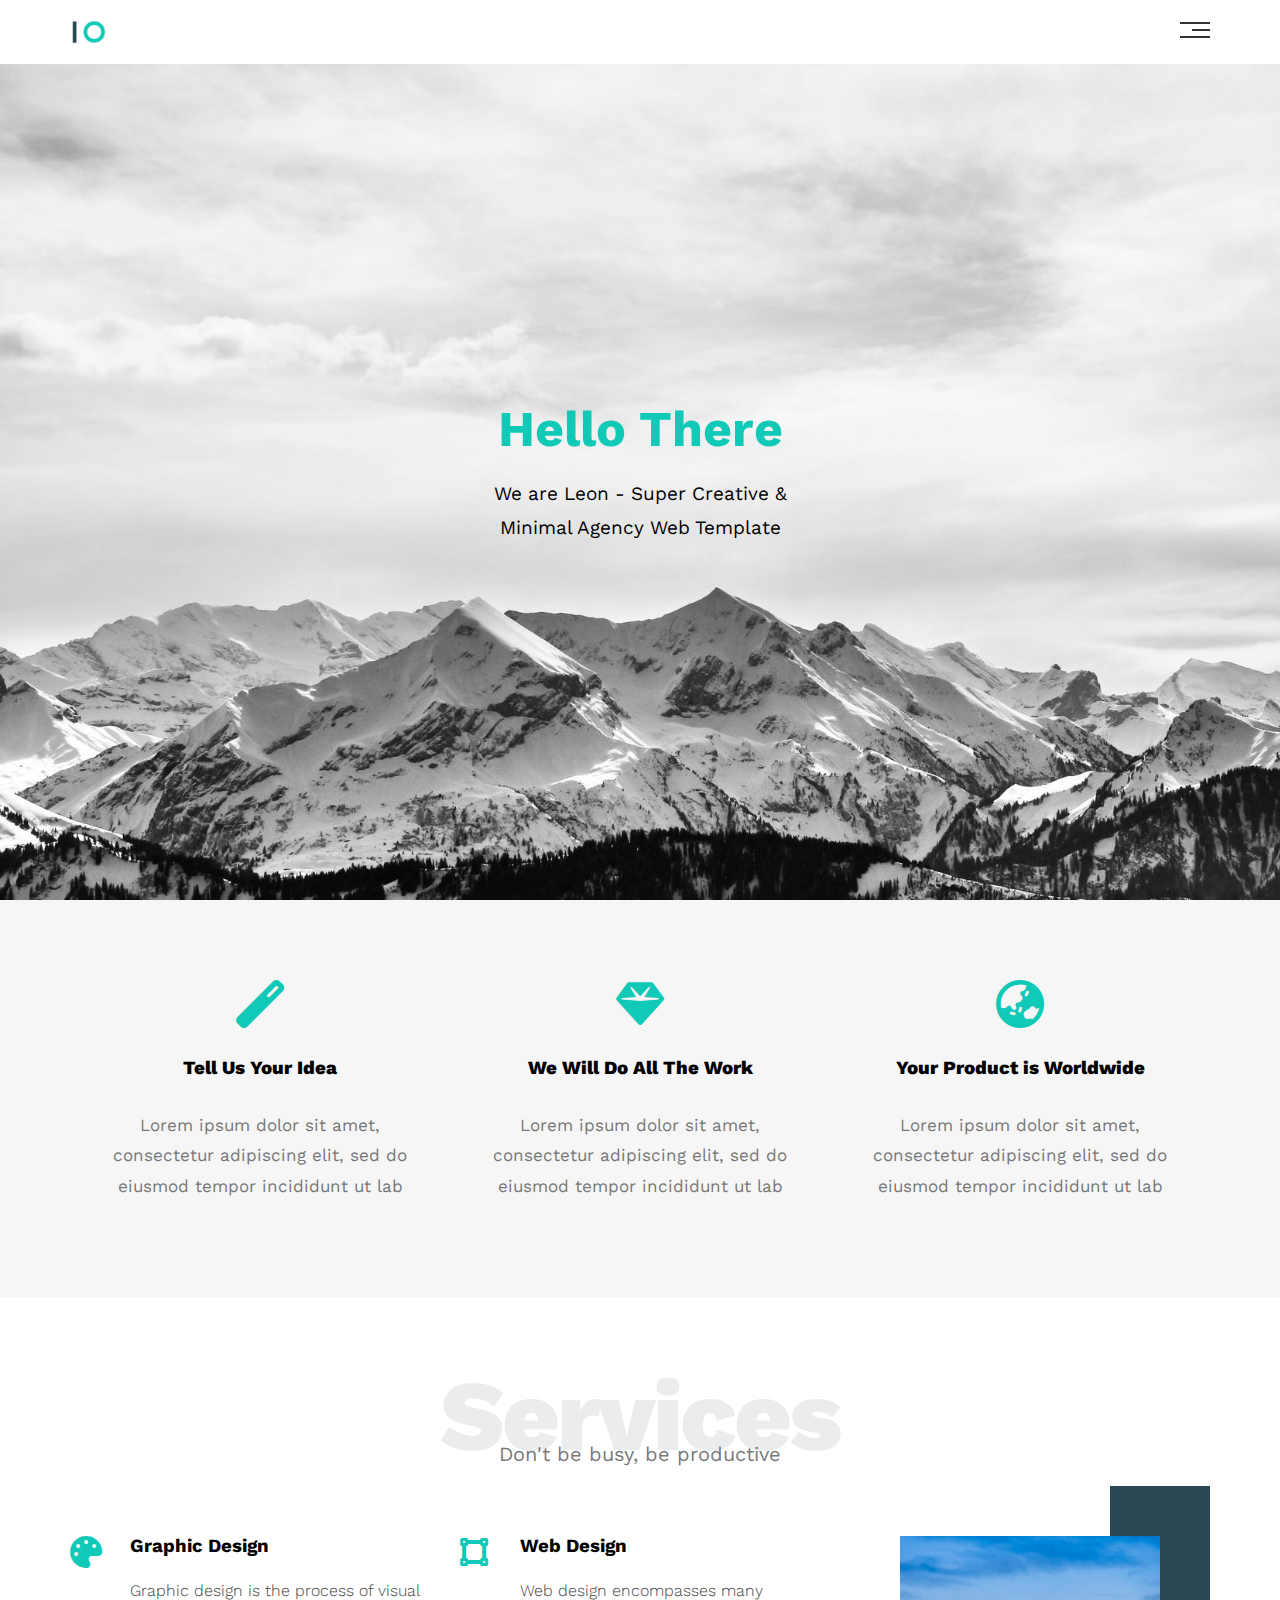
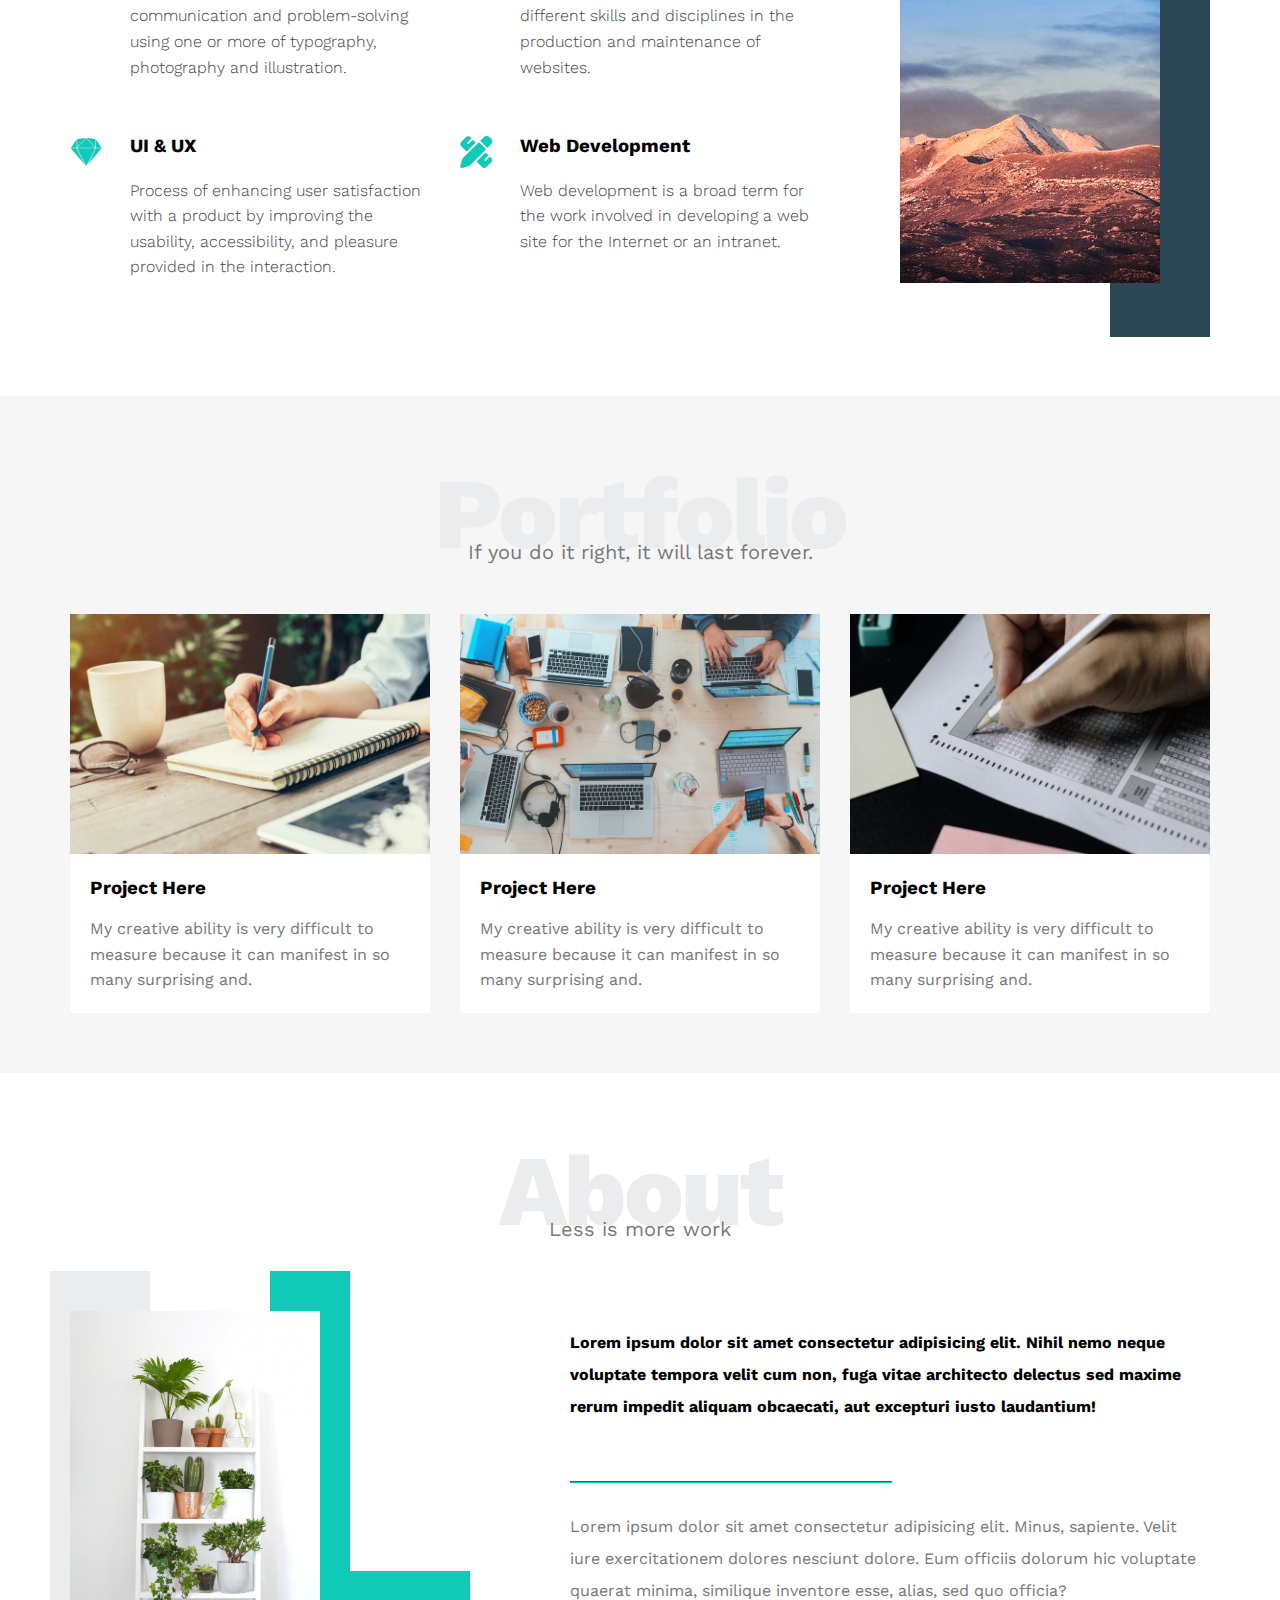
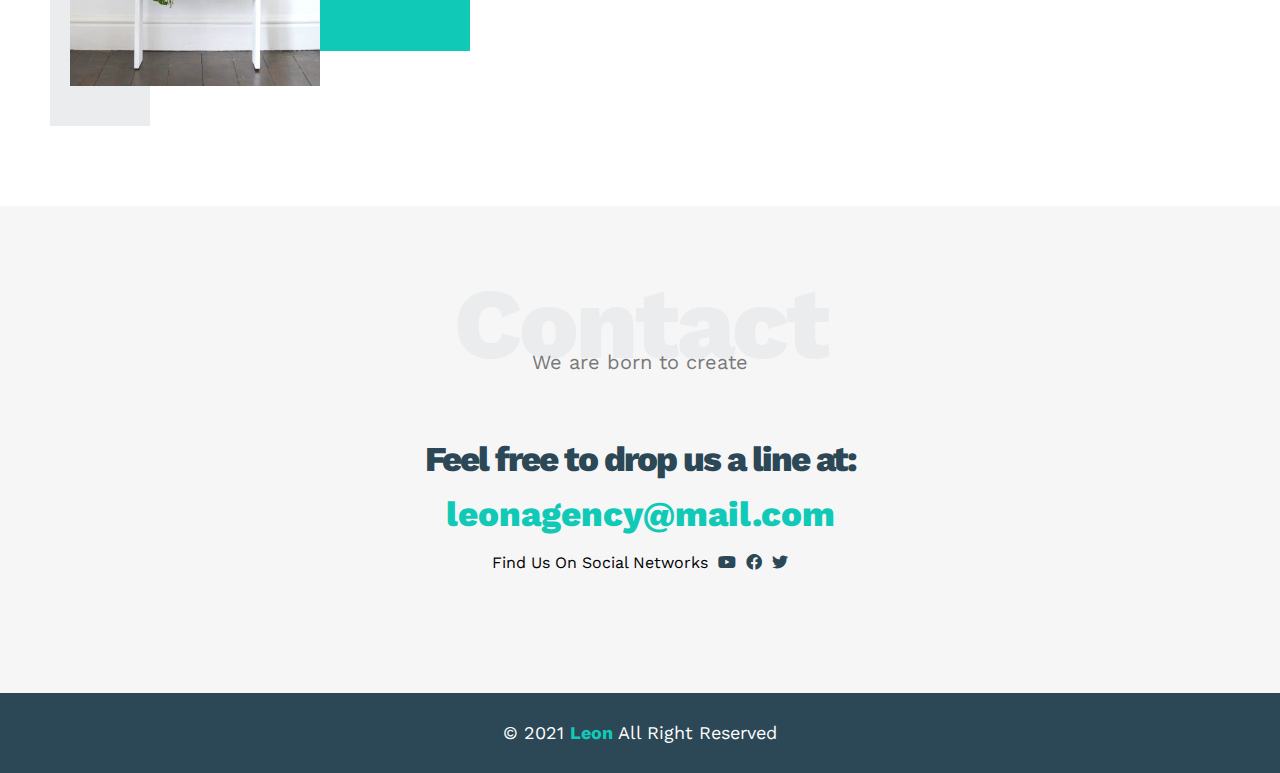
<file: Template_1/index.html>
<!DOCTYPE html>
<html lang="en">
<head>
    <meta charset="UTF-8" />
    <meta http-equiv="X-UA-Compatible" content="IE=edge" />
    <meta name="viewport" content="width=device-width, initial-scale=1.0" />
    <title>Leon | Template One</title>
    <!-- Main Template CSS File -->
    <link rel="stylesheet" href="css/leon.css" />
    <!-- Render All Elements Normally -->
    <link rel="stylesheet" href="css/normalize.css" />
    <!-- Font Awesome Library -->
    <link rel="stylesheet" href="css/all.min.css" />
    <!-- Google Fonts -->
    <link rel="preconnect" href="https://fonts.gstatic.com" />
    <link
      href="https://fonts.googleapis.com/css2?family=Work+Sans:wght@200;300;400;500;600;700;800&display=swap"
      rel="stylesheet"
    />
</head>
<body>
    <!-- START HEADER-->
    <div class="header">
        <div class="container">
            <img class="logo" src="images/logo.png" alt="">
            <div class="links">
                <span class="icon">
                    <span></span>
                    <span></span>
                    <span></span>
                </span>
                <ul>
                    <li><a href="#services">Services</a></li>
                    <li><a href="#portfolio">Portfolio</a></li>
                    <li><a href="#about">About</a></li>
                    <li><a href="#contact">Contact</a></li>
                </ul>
            </div>
        </div>
    </div>
    <!-- END HEADER -->
    <!-- START LANDING SECTION -->
    <div class="landing">
        <div class="intro-text">
            <h1>Hello There</h1>
            <p>We are Leon - Super Creative & Minimal Agency Web Template</p>
        </div>
    </div>
    <!-- END LANDING SECTION -->
    <!-- START FEATURES -->
    <div class="features">
        <div class="container">
            <div class="feat">
                <i class="fas fa-magic fa-3x"></i>
                <h3>Tell Us Your Idea</h3>
                <p>
                    Lorem ipsum dolor sit amet, consectetur adipiscing elit, sed do eiusmod tempor incididunt ut lab
                </p>
            </div>
            <div class="feat">
                <i class="fas fa-gem fa-3x"></i>
                <h3>We Will Do All The Work</h3>
                <p>
                    Lorem ipsum dolor sit amet, consectetur adipiscing elit, sed do eiusmod tempor incididunt ut lab
                </p>
            </div>
            <div class="feat">
                <i class="fas fa-globe-asia fa-3x"></i>
                <h3>Your Product is Worldwide</h3>
                <p>
                    Lorem ipsum dolor sit amet, consectetur adipiscing elit, sed do eiusmod tempor incididunt ut lab
                </p>
            </div>
        </div>
    </div>
    <!-- END FEATURES -->
    <!-- START SERVICES -->
    <div class="services" id="services">
        <div class="container">
            <h2 class= "special-heading">Services</h2>
            <p>Don't be busy, be productive</p>
            <div class="services-content">
                <div class="col">
                    <!-- START SERVICE -->
                    <div class="srv">
                        <i class="fas fa-palette fa-2x"></i>
                        <div class="text">
                            <h3>Graphic Design</h3>
                            <p>
                                Graphic design is the process of visual communication and problem-solving using one or more of typography, photography and illustration.
                            </p>
                        </div>
                    </div>
                    <div class="srv">
                        <i class="fab fa-sketch fa-2x"></i>
                        <div class="text">
                            <h3>UI & UX</h3>
                            <p>
                                Process of enhancing user satisfaction with a product by improving the usability, accessibility, and pleasure provided in the interaction.
                            </p>
                        </div>
                    </div>
                    <!-- END SERVICE -->
                </div>
                <div class="col">
                    <!-- START SERVICE -->
                    <div class="srv">
                        <i class="fas fa-vector-square fa-2x"></i>
                        <div class="text">
                            <h3>Web Design</h3>
                            <p>
                                Web design encompasses many different skills and disciplines in the production and maintenance of websites.
                            </p>
                        </div>
                    </div>
                    <div class="srv">
                        <i class="fas fa-pencil-ruler fa-2x"></i>
                        <div class="text">
                            <h3>Web Development</h3>
                            <p>
                                Web development is a broad term for the work involved in developing a web site for the Internet or an intranet.
                            </p>
                        </div>
                    </div>
                    <!-- END SERVICE -->
                </div>
                <div class="col">
                    <div class="image image-column">
                        <img src="images/services.jpg" alt="">
                    </div>
                </div>
            </div>
        </div>
    </div>
    <!-- END SERVICES -->
    <!-- START PORTFOLIO  -->
    <div class="portfolio" id="portfolio">
        <div class="container">
            <h2 class= "special-heading">Portfolio</h2>
            <p>If you do it right, it will last forever.</p>
            <div class="portfolio-content">
                <div class="card">
                    <img src="images/portfolio-1.jpg" alt="">
                    <div class="info">
                        <h3>Project Here</h3>
                        <p>
                            My creative ability is very difficult to measure because it can manifest in so many surprising and.
                        </p>
                    </div>
                </div>
                <div class="card">
                    <img src="images/portfolio-2.jpg" alt="">
                    <div class="info">
                        <h3>Project Here</h3>
                        <p>
                            My creative ability is very difficult to measure because it can manifest in so many surprising and.
                        </p>
                    </div>
                </div>
                <div class="card">
                    <img src="images/portfolio-3.jpg" alt="">
                    <div class="info">
                        <h3>Project Here</h3>
                        <p>
                            My creative ability is very difficult to measure because it can manifest in so many surprising and.
                        </p>
                    </div>
                </div>
            </div>
        </div>
    </div>
    <!-- END PORTFOLIO -->
    <!-- ABOUT -->
    <div class="about" id="about">
        <div class="container">
            <h2 class= "special-heading">About</h2>
            <p>Less is more work</p>
            <div class="about-content">
                <div class="image">
                    <img src="images/about.jpg" alt="">
                </div>
                <div class="text">
                    <p>
                        Lorem ipsum dolor sit amet consectetur adipisicing elit. Nihil nemo neque voluptate tempora velit cum non, fuga vitae architecto delectus sed maxime rerum impedit aliquam obcaecati, aut excepturi iusto laudantium!
                    </p>
                    <hr>
                    <p>
                        Lorem ipsum dolor sit amet consectetur adipisicing elit. Minus, sapiente. Velit iure exercitationem dolores nesciunt dolore. Eum officiis dolorum hic voluptate quaerat minima, similique inventore esse, alias, sed quo officia?
                    </p>
                </div>
            </div>
        </div>
    </div>
    <!-- END ABOUT -->
    <!-- START CONTACT -->
    <div class="contact" id="contact">
        <div class="container">
            <h2 class="special-heading">Contact</h2>
            <p>We are born to create</p>
            <div class="info">
                <p class="label">Feel free to drop us a line at:</p>
                <a href="mailto:leonagency@mail.com?subject=Contact" class="link">leonagency@mail.com</a>
                <div class="social">
                    Find Us On Social Networks
                    <i class="fab fa-youtube"></i>
                    <i class="fab fa-facebook"></i>
                    <i class="fab fa-twitter"></i>
                </div>
            </div>
        </div>
    </div>
    <!-- END CONTACT -->
    <!-- START FOOTER -->
    <div class="footer">
        &copy 2021 <span>Leon</span> All Right Reserved
    </div>
    <!-- END FOOTER -->
</body>
</html>
</file>
<file: Template_1/css/leon.css>
/* START VARIABLES */
:root {
    --main-color: #10cab7;
    --secondary-color: #2c4755;
    --section-padding: 60px;
    --section-background: #f6f6f6;
    --paragraph-color: #777;
    --main-duration: 0.3s;
}
/*END VARIABLES */
/* START GLOBAL RULES */
* {
    -webkit-box-sizing: border-box;
    -moz-box-sizing: border-box;
    box-sizing: border-box;
}

html {
    scroll-behavior: smooth;
}

body {
    font-family: "Work Sans", sans-serif;
}

.container {
    margin-left: auto;
    margin-right: auto;
    padding-left: 15px;
    padding-right: 15px;
}


/* SMALL */
@media (min-width: 768px) {
    .container {
        width: 750px;
    }
}

/* MEDIUM */
@media (min-width: 992px) {
    .container {
        width: 970px;
    }
}

/* SMALL */
@media (min-width: 1200px) {
    .container {
        width: 1170px;
    }
}
/* END GLOBAL RULES */
/* START COMPONENTS */
.special-heading {
    color: #ebeced;
    font-size: 100px;
    text-align: center;
    font-weight: 800;
    letter-spacing: -3px;
    margin: 0;
}

.special-heading + p {
    margin: -30px 0;
    font-size: 20px;
    text-align: center;
    color: #797979;
}

@media (max-width: 767px) {
    .special-heading {
        font-size: 60px;
    }

    .special-heading + p {
        margin-top: -20px;
    }
}
/* END COMPONENTS */
/* START HEADER */
.header {
    padding: 20px;
}

.header .container {
    display: flex;
    justify-content: space-between;
    align-items: center;
}

.header .logo {
    width: 60px;
}

.header .links {
    position: relative;
}

.header .links:hover .icon span:nth-child(2) {
    width: 100%;
}
.header .links .icon {
    width: 30px;
    display: flex;
    flex-wrap: wrap;
    justify-content: flex-end;
}

.header .links .icon span {
    background-color: #333;
    margin-bottom: 5px;
    height: 2px;
}

.header .links .icon span:first-child {
    width: 100%;
}

.header .links .icon span:nth-of-type(2) {
    width: 60%;
    transition: var(--main-duration);
}

.header .links .icon span:last-child {
    width: 100%;
}

.header .links ul {
    list-style: none;
    margin: 0;
    padding: 0;
    background-color: #f6f6f6;
    position: absolute;
    right: 0;
    min-width: 200px;
    top: calc(100% + 15px);
    display: none;
    z-index: 1;
}

.header .links ul::before {
    content: "";
    border-width: 10px;
    border-style: solid;
    border-color: transparent transparent #f6f6f6 transparent;
    position: absolute;
    right: 5px;
    top: -20px;
}

.header .links:hover ul {
    display: block;
}

.header .links ul li a {
    display: block;
    padding: 15px;
    text-decoration: none;
    color: #333;
    transition: var(--main-duration);
}

.header .links ul li a:hover {
    padding-left: 25px;
}

.header .links ul li:not(:last-child) a {
    border-bottom: 1px solid #ddd;
}
/* END HEADER */
/* START LANDING SECTION */
.landing {
    background-image: url(../images/landing.jpg);
    height: calc(100vh - 64px);
    background-size: cover;
    position: relative;
}

.landing .intro-text {
    position: absolute;
    top: 50%;
    left: 50%;
    transform: translate(-50%, -50%);
    text-align: center;
    width: 320px;
    max-width: 100%;
}

.landing .intro-text h1 {
    margin: 0;
    font-weight: bold;
    font-size: 50px;
    color: var(--main-color);
}

.landing .intro-text p {
    font-size: 19px;
    line-height: 1.8;
}
/* END LANDING SECTION */
/* START FEATURES */
.features {
    padding-top: var(--section-padding);
    padding-bottom: var(--section-padding);
    background-color: var(--section-background);
}

.features .container {
    display: grid;
    grid-template-columns: repeat(auto-fill, minmax(300px, 1fr));
}

.features .feat {
    padding: 20px;
    text-align: center;
}

.features .feat i {
    color: var(--main-color);
}

.features .feat h3 {
    font-weight: 800;
    margin: 30px 0;
}

.features .feat p {
    line-height: 1.8;
    font-size: 17px;
    color: var(--paragraph-color);
}
/* END FEATURES */
/* START SERVICES */
.services {
    padding-top: var(--section-padding);
    padding-bottom: var(--section-padding);
}

.services .services-content {
    display: grid;
    grid-template-columns: repeat(auto-fill, minmax(300px, 2fr));
    gap: 30px; 
    margin-top: 100px;
}

.services .services-content .srv {
    display: flex;
    margin-bottom: 40px;
}

@media (max-width: 767px) {
    .services .services-content .srv {
        flex-direction: column;
        text-align: center;
    }
}

.services .services-content .srv i {
    color: var(--main-color);
    flex-basis: 60px;
}

.services .services-content .srv .text {
    flex: 1;
}

.services .services-content .srv .text h3 {
    margin: 0 0 20px;
}

.services .services-content .srv .text p {
    color: #444;
    font-weight: 300;
    line-height: 1.6;
}

.services .services-content .image {
    text-align: center;
    position: relative; 
}

.services .services-content .image::before {
    content: "";
    background-color: var(--secondary-color);
    width: 100px;
    height: calc(100% + 100px);
    top: -50px;
    right: 0;
    position: absolute;
    z-index: -1;
}

.services .services-content .image img {
    width: 260px;
}

@media (max-width: 1199px) {
    .image-column {
        display: none;
    }
}
/* END SERVICES */
/* START PORTFOLIO */
    .portfolio {
        padding-top: var(--section-padding);
        padding-bottom: var(--section-padding);
        background-color: var(--section-background);
    }

    .portfolio .portfolio-content {
        display: grid;
        grid-template-columns: repeat(auto-fill, minmax(300px, 2fr));
        gap: 30px;
        margin-top: 80px;
    }

    .portfolio .portfolio-content .card {
        background-color: white;
    }

    .portfolio .portfolio-content .card img {
        max-width: 100%;
    }

    .portfolio .portfolio-content .card .info {
        padding: 20px;
    }

    .portfolio .portfolio-content .card .info h3 {
        margin: 0;
    }

    .portfolio .portfolio-content .card .info p {
        color: var(--paragraph-color);
        line-height: 1.6;
        margin-bottom: 0;
    }
/* END PORTFOLIO */
/* START ABOUT */
    .about {
        padding-top: var(--section-padding);
        padding-bottom: calc(var(--section-padding) + 60px);
    }

    .about .about-content {
        margin-top: 100px;
        display: flex;
        flex-wrap: wrap;
        justify-content: space-between;
    }

    @media (max-width: 991px) {
        .about .about-content {
            flex-direction: column;
            text-align: center;
        }
    }

    .about .about-content .image {
        position: relative;
        width: 250px;
        height: 375px;
    }

    @media (max-width: 991px) {
        .about .about-content .image {
            margin: 0 auto 60px;
        }
    }

    .about .about-content .image::before {
        content: "";
        background-color: #ebeced;
        position: absolute;
        height: calc(100% + 80px);
        width: 100px;
        top: -40px;
        left: -20px;
        z-index: -1;
    }

    .about .about-content .image::after {
        content: "";
        position: absolute;
        height: 300px;
        width: 120px;
        border-left: 80px solid var(--main-color);
        border-bottom: 80px solid var(--main-color);
        top: -40px;
        right: -150px;
        z-index: -1;
    }

    @media (max-width: 991px) {
        .about .about-content .image::before,
        .about .about-content .image::after {
            display: none;
        }
    }

    .about .about-content .image img {
        max-width: 100%;
    }

    .about .about-content .text {
        flex-basis: calc(100% - 500px);
    }

    .about .about-content .text p:first-of-type {
        font-weight: bold;
        line-height: 2;
        margin-bottom: 50px;
    }

    .about .about-content .text hr {
       width: 50%;
       display: inline-block;
       border-color: var(--main-color); 
    }

    .about .about-content .text p:last-of-type {
        line-height: 2;
        color: var(--paragraph-color);
    }
/* END ABOUT */
/* START CONTACT */
.contact {
        padding-top: var(--section-padding);
        padding-bottom: var(--section-padding);
        background-color: var(--section-background);
}

.contact .info {
    padding-top: 60px;
    padding-bottom: 60px;
    text-align: center;
}

.contact .info .label {
    font-size: 35px;
    font-weight: 800;
    color: var(--secondary-color);
    letter-spacing: -2px;
    margin-bottom: 15px;
}

.contact .info .link {
    display: block;
    font-size: 35px;
    font-weight: 800;
    color: var(--main-color);
    text-decoration: none;
}

.contact .info .social {
    display: flex;
    justify-content: center;
    margin-top: 20px;
    font-size: 16px;
}

.contact .info .social i {
    margin-left: 10px;
    color: var(--secondary-color);   
}

@media (max-width: 767px) {
    .contact .info .label,
    .contact .info .link {
        font-size: 25px;
    }
}
/* END CONTACT */
/* START FOOTER */
.footer {
    background-color: var(--secondary-color);
    color: white;
    padding: 30px 10px;
    text-align: center;
    font-size: 18px;
}

.footer span {
    font-weight: bold;
    color: var(--main-color);
}
/* END FOOTER */
</file>
